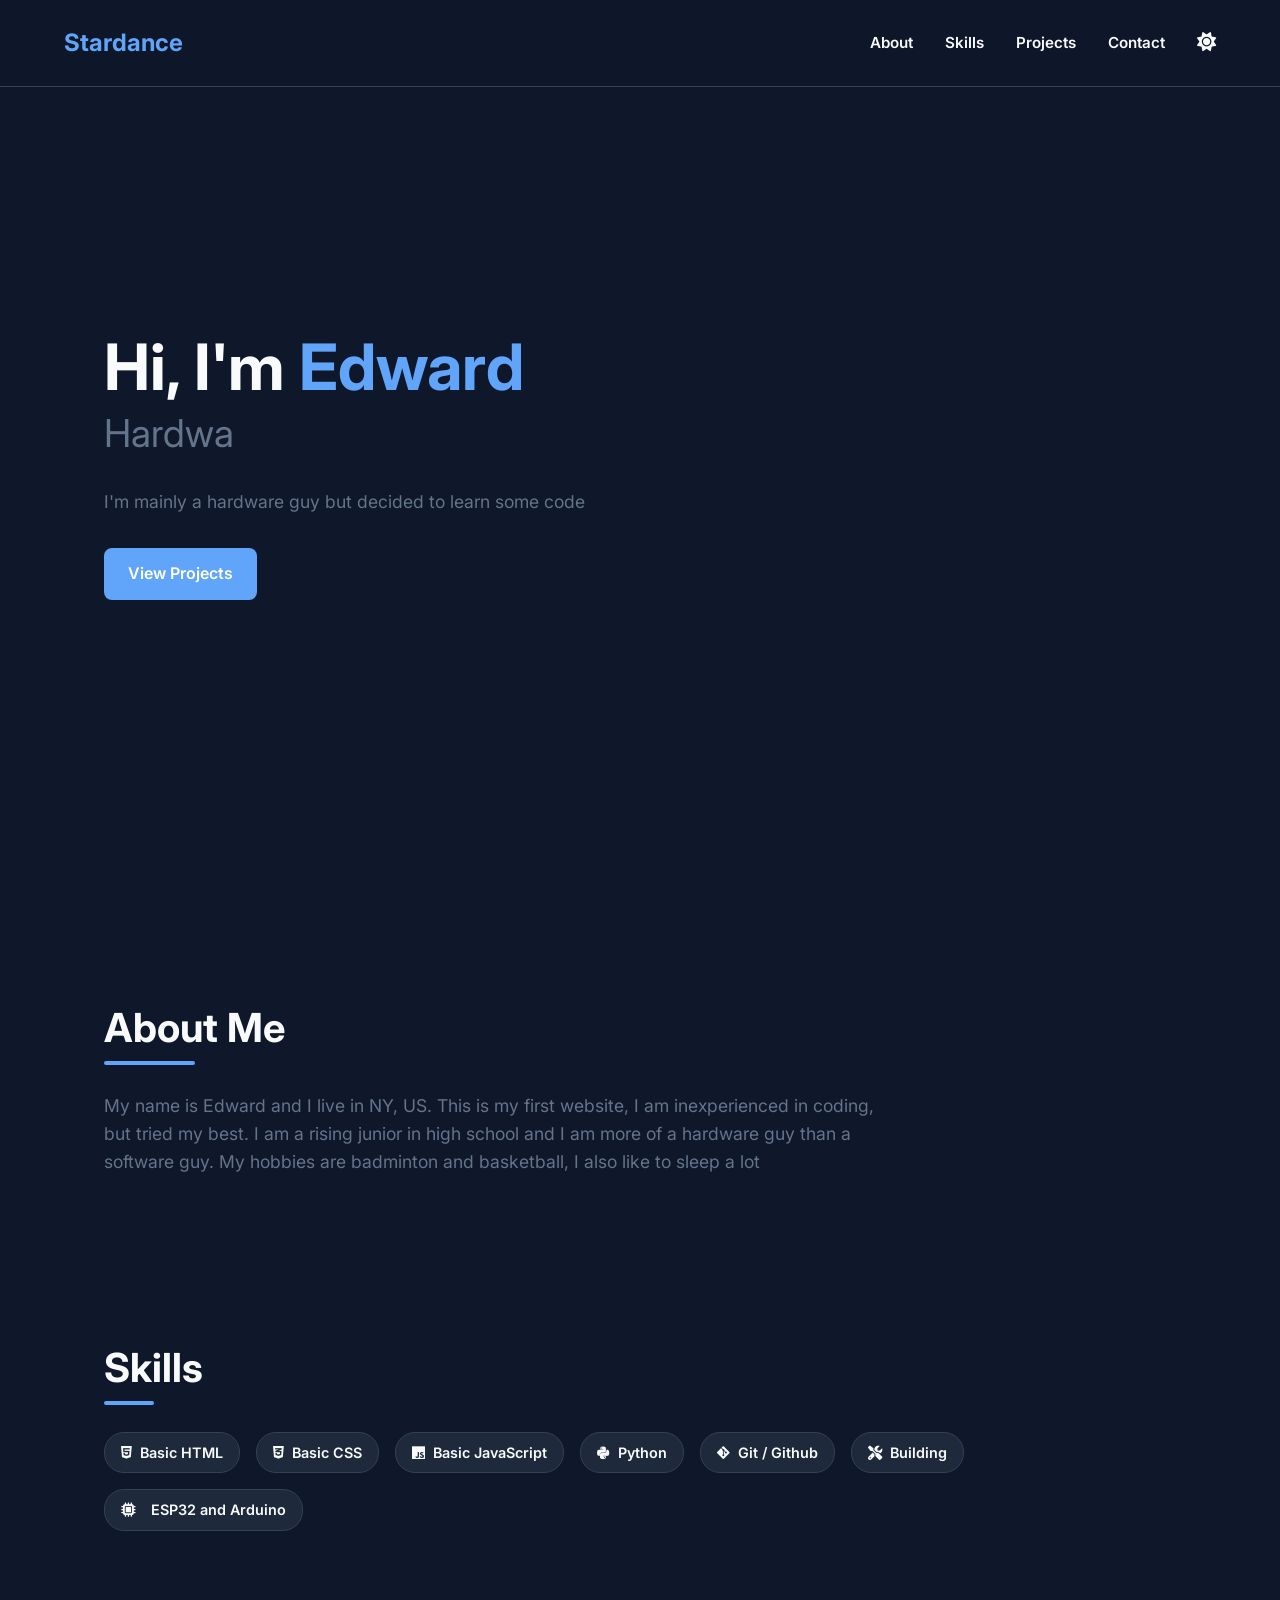
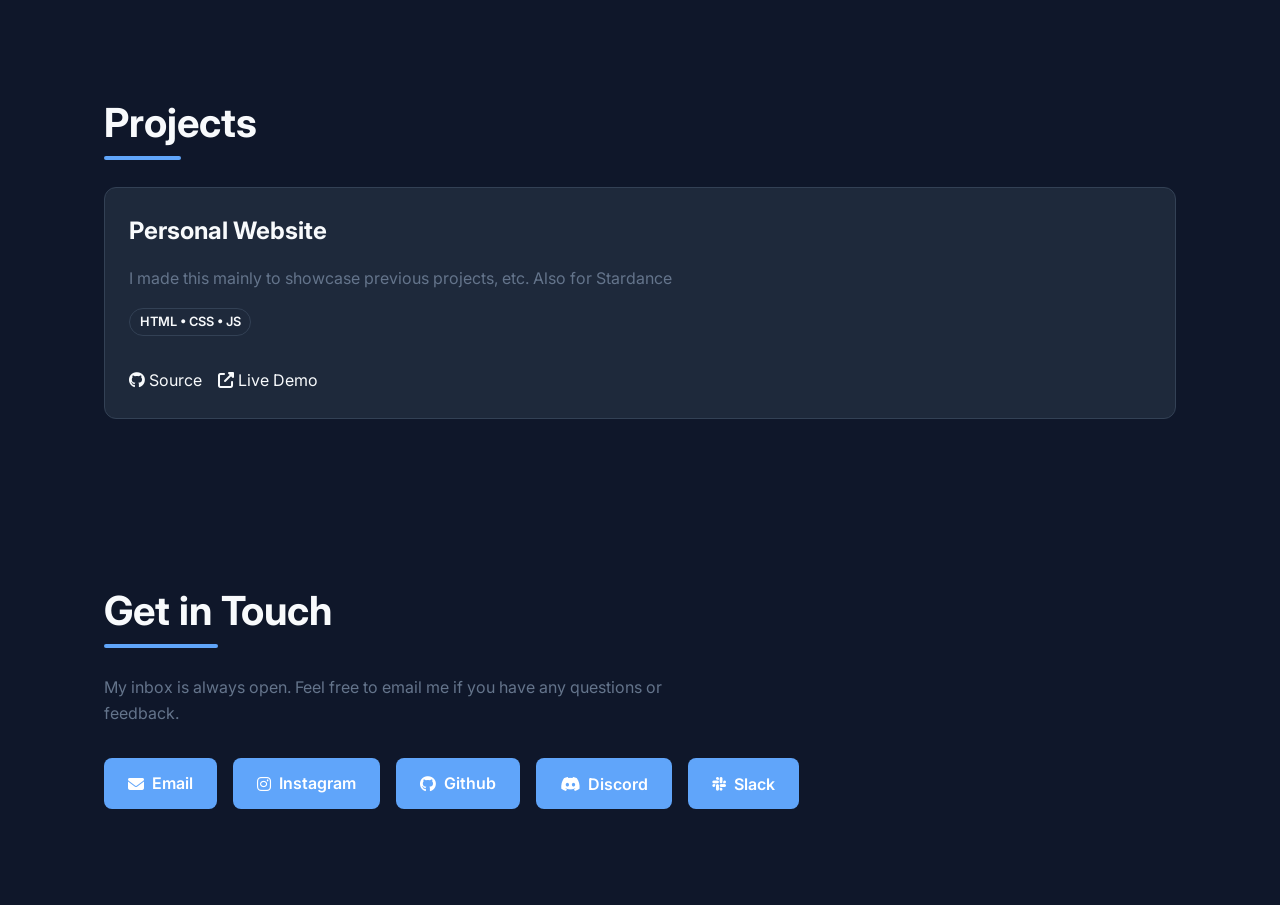
<file: index.html>
<!DOCTYPE html> 
<html lang="en">
<head>
    <meta charset="UTF-8">
    <meta name="viewport" content="width=device-width, initial-scale=1.0">
    <title>Edward's Portfolio</title>
    <link href="https://fonts.googleapis.com/css2?family=Inter:wght@300;400;600;700&display=swap" rel="stylesheet">
    <link rel="stylesheet" href="https://cdnjs.cloudflare.com/ajax/libs/font-awesome/6.4.0/css/all.min.css">
    <link rel="stylesheet" href="styles.css">
</head>
<body>
    <nav>
        <div class="logo">Stardance</div>
        <div class="navlinks">
            <a href="#about">About</a>
            <a href="#skills">Skills</a>
            <a href="#projects">Projects</a>
            <a href="#contact">Contact</a>
            <button id="theme-toggle" aria-label="Toggle dark mode">
                <i class="fas fa-moon"></i>
            </button>
        </div>
    </nav>

    <main>
        <section id="hero">
            <h1>Hi, I'm <span style="color: var(--primary);">Edward</span></h1>
            <h2 id="typewriter">This is a basic website that I made</h2>
            <p>I'm mainly a hardware guy but decided to learn some code</p>
            <div>
                <a href="#projects" class="btn">View Projects</a>
            </div>
        </section>

        <section id="about">
            <h2 class="section-title">About Me</h2>
            <p style="max-width: 800px; font-size: 1.1rem; color: var(--text-muted);">
                My name is Edward and I live in NY, US. This is my first website, I am inexperienced in coding, but tried my best. I am a rising junior in high school and I am more of a hardware guy than a software guy. My hobbies are badminton and basketball, I also like to sleep a lot
            </p>
        </section>

        <section id="skills">
            <h2 class="section-title">Skills</h2>
            <div class="skills-grid">
                <div class="skill-tag"><i class="fa-brands fa-html5"></i> Basic HTML</div>
                <div class="skill-tag"><i class="fa-brands fa-css3-alt"></i> Basic CSS</div>
                <div class="skill-tag"><i class="fa-brands fa-js"></i> Basic JavaScript</div>
                <div class="skill-tag"><i class="fa-brands fa-python"></i> Python</div>
                <div class="skill-tag"><i class="fa-brands fa-git-alt"></i> Git / Github</div>
                <div class="skill-tag"><i class="fa-solid fa-screwdriver-wrench"></i> Building</div>
                <div class="skill-tag center-row"><i class="fa-solid fa-microchip"></i> ESP32 and Arduino</div>
            </div>
        </section>

        <section id="projects">
            <h2 class="section-title">Projects</h2>
            <div class="projects-grid">
                <div class="project-card">
                    <h3>Personal Website</h3>
                    <p>I made this mainly to showcase previous projects, etc. Also for Stardance</p>
                    <div class="skill-tag" style="width: fit-content; font-size: 0.8rem; padding: 0.2rem 0.6rem;">HTML • CSS • JS</div>
                    <div class="project-links">
                        <a href="https://github.com/seoedw/stardancewebsite"><i class="fa-brands fa-github"></i> Source</a>
                        <a href="https://seoedw.github.io/stardancewebsite/"><i class="fa-solid fa-external-link-alt"></i> Live Demo</a>
                    </div>
                </div>
            </div>
        </section>

        <section id="contact">
            <h2 class="section-title">Get in Touch</h2>
            <p style="max-width: 600px; color: var(--text-muted); margin-bottom: 2rem;">
                My inbox is always open. Feel free to email me if you have any questions or feedback.
            </p>
            <div class="contact-links">
                <a href="mailto:seoedw2@gmail.com" class="btn"><i class="fa-solid fa-envelope"></i> Email</a>
                <a href="https://www.instagram.com/edward_se0/" class="btn"><i class="fa-brands fa-instagram"></i> Instagram</a>
                <a href="https://github.com/seoedw" class="btn"><i class="fa-brands fa-github"></i> Github</a>
                <button type="button" class="btn" onclick="openContact('Discord:', 'edward.s.asdfjkl')"><i class="fa-brands fa-discord"></i> Discord</button>
                <button type="button" class="btn" onclick="openContact('Slack:', '@seoedw2')"><i class="fa-brands fa-slack"></i> Slack</button>
            </div>
        </section>
    </main>

    <div id="contact-modal" class="modal-overlay">
        <div class="modal-card">
            <button type="button" class="modal-close" onclick="closeContact()">&times;</button>
            <div id="modal-title" class="modal-title">Discord:</div>
            <div id="modal-username" class="modal-username-box">edward.s.asdfjkl</div>
        </div>
    </div>

    <script src="script.js"></script>
</body>
</html>
</file>
<file: styles.css>
:root{
    --bg-color: #f8fafc;
    --text-main: #0f172a;
    --text-muted: #64748b;
    --primary: #3b82f6;
    --primary-hover: #2563eb;
    --card-bg: #ffffff;
    --border-color: #e2e8f0;
    --nav-bg: rgba(255, 255, 255, 0.9);
}

[data-theme="dark"] {
    --bg-color: #0f172a;
    --text-main: #f8fafc;
    --primary: #60a5fa;
    --primary-hover: #3b82f6;
    --card-bg: #1e293b;
    --border-color: #334155;
    --nav-bg: rgba(15, 23, 42, 0.9);
}

* {
    margin: 0;
    padding: 0;
    box-sizing: border-box;
    transition: background-color 0.3s ease, color 0.3s ease;
}

body{
    font-family: 'Inter', sans-serif;
    background-color: var(--bg-color);
    color: var(--text-main);
    line-height: 1.6;
    overflow-x: hidden;
}

a{
    text-decoration: none;
    color: inherit;
}

nav{
    position: fixed;
    top: 0;
    width: 100%;
    display: flex;
    justify-content: space-between;
    align-items: center;
    padding: 1.5rem 5%;
    background: var(--nav-bg);
    backdrop-filter: blur(10px);
    z-index: 1000;
    border-bottom: 1px solid var(--border-color);
}

.logo{
    font-weight: 700;
    font-size: 1.5rem;
    color: var(--primary);
}

.navlinks{
    display: flex;
    gap: 2rem;
    align-items: center;
}

.navlinks a{
    font-weight: 600;
    font-size: 0.95rem;
}

.navlinks a:hover{
    color: var(--primary);
}

#theme-toggle{
    background: none;
    border: none;
    color: var(--text-main);
    font-size: 1.2rem;
    cursor: pointer;
}

section{
    padding: 6rem 5% 4rem;
    max-width: 1200px;
    margin: 0 auto;
}

#hero{
    height: 100vh;
    display: flex;
    flex-direction: column;
    justify-content: center;
    align-items: flex-start;
}

#hero h1{
    font-size: clamp(2.5rem, 5vw, 4.5rem);
    line-height: 1.1;
    font-weight: 700;
}

#hero h2{
    font-size: clamp(1.5rem, 3vw, 2.6rem);
    color: var(--text-muted);
    margin-bottom: 1.5rem;
    font-weight: 400;
}

#hero p {
    max-width: 600px;
    font-size: 1.1rem;
    color: var(--text-muted);
    margin-bottom: 2rem;
}

.btn {
    padding: 0.8rem 1.5rem;
    background-color: var(--primary);
    color: white;
    border-radius: 8px;
    font-weight: 600;
    display: inline-flex;
    align-items: center;
    gap: 0.5rem;
}

.btn:hover{
    background-color: var(--primary-hover);
    color: white;
}

.contact-links{
    display: flex;
    gap: 1rem;
    flex-wrap: wrap;
}

.section-title{
    font-size: 2.5rem;
    margin-bottom: 2rem;
    position: relative;
    display: inline-block;
}

.section-title::after{
    content: '';
    position: absolute;
    bottom: -5px;
    left: 0;
    width: 50%;
    height: 4px;
    background-color: var(--primary);
    border-radius: 2px;
}

.skills-grid{
    display: flex;
    flex-wrap: wrap;
    gap: 1rem;
}

.skill-tag{
    background-color: var(--card-bg);
    border: 1px solid var(--border-color);
    padding: 0.5rem 1rem;
    border-radius: 20px;
    font-weight: 600;
    font-size: 0.9rem;
    display: inline-flex;
    align-items: center;
    gap: 0.5rem;
}

.skill-tag.center-row {
    display: flex;
    flex-wrap: wrap;
    gap: 1rem;
    justify-content: center;
}

.projects-grid{
    display: grid;
    grid-template-columns: repeat(auto-fit, minmax(300px, 1fr));
    gap: 2rem;
}

.project-card{
    background-color: var(--card-bg);
    border: 1px solid var(--border-color);
    border-radius: 12px;
    padding: 1.5rem;
    display: flex;
    flex-direction: column;
    gap: 1rem;
}

.project-card h3{
    font-size: 1.5rem;
}

.project-card p{
    color: var(--text-muted);
    flex-grow: 1;
}

.project-links{
    display: flex;
    gap: 1rem;
    margin-top: 1rem;
}

.contact-links{
    margin-bottom: 2rem;
}

footer{
    text-align: center;
    padding: 2rem;
    border-top: 1px solid var(--border-color);
    margin-top: 4rem;
    color: var(--text-muted);
}

@media (max-width: 768px){
    .navlinks{
        display: none;
    }

    #hero{
        align-items: center;
        text-align: center;
    }
}

html {
    scroll-behavior: smooth;
}

button.btn {
    border: none;
    outline: none;
    font-family: inherit;
    font-size: 1rem;
    cursor: pointer;
}

.modal-overlay {
    position: fixed;
    top: 0;
    left: 0;
    width: 100vw;
    height: 100vh;
    background: rgba(0, 0, 0, 0.65);
    backdrop-filter: blur(6px);
    display: flex;
    align-items: center;
    justify-content: center;
    z-index: 2000;
    opacity: 0;
    pointer-events: none;
    transition: opacity 0.25s ease;
}

.modal-overlay.active {
    opacity: 1;
    pointer-events: auto;
}

.modal-card {
    background-color: var(--card-bg);
    border: none;
    border-radius: 24px;
    padding: 3.5rem 2.5rem 3rem;
    width: 90%;
    max-width: 420px;
    text-align: center;
    position: relative;
    box-shadow: 0 20px 50px rgba(0, 0, 0, 0.4);
    transform: scale(0.92);
    transition: transform 0.25s ease;
}

.modal-overlay.active .modal-card {
    transform: scale(1);
}

.modal-title {
    font-size: 1.8rem;
    font-weight: 700;
    margin-bottom: 1.2rem;
    color: var(--text-main);
}

.modal-username-box {
    background-color: var(--bg-color);
    border: none;
    border-radius: 14px;
    padding: 0.9rem 1.6rem;
    font-size: 1.15rem;
    font-weight: 600;
    color: var(--primary);
    display: inline-block;
    word-break: break-all;
    user-select: all;
}

.modal-close {
    position: absolute;
    top: 16px;
    right: 20px;
    background: none;
    border: none;
    font-size: 1.6rem;
    color: var(--text-muted);
    cursor: pointer;
    line-height: 1;
}

.modal-close:hover {
    color: var(--primary);
}
</file>
